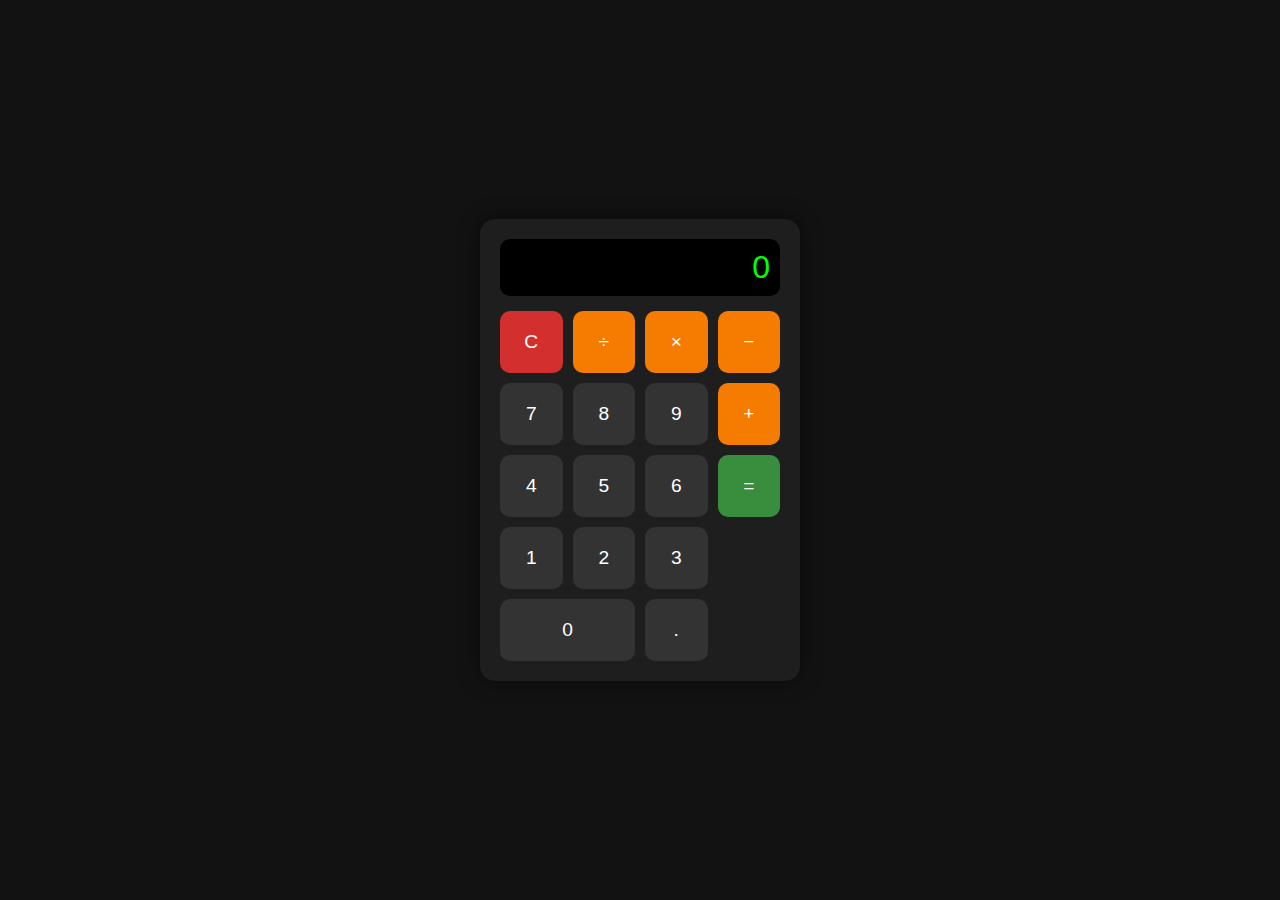
<file: calculator/index.html>
<!DOCTYPE html>
<html lang="en">
<head>
  <meta charset="UTF-8" />
  <meta name="viewport" content="width=device-width, initial-scale=1.0"/>
  <title>Simple Calculator</title>
  <style>
    * {
      box-sizing: border-box;
    }
    body {
      background: #121212;
      font-family: 'Segoe UI', sans-serif;
      display: flex;
      align-items: center;
      justify-content: center;
      height: 100vh;
      margin: 0;
    }
    .calculator {
      background: #1e1e1e;
      padding: 20px;
      border-radius: 15px;
      box-shadow: 0 0 20px rgba(0,0,0,0.5);
      width: 100%;
      max-width: 320px;
    }
    .display {
      background: #000;
      color: #0f0;
      font-size: 2rem;
      padding: 10px;
      border-radius: 10px;
      text-align: right;
      margin-bottom: 15px;
      overflow-x: auto;
    }
    .buttons {
      display: grid;
      grid-template-columns: repeat(4, 1fr);
      gap: 10px;
    }
    button {
      padding: 20px;
      font-size: 1.2rem;
      border: none;
      border-radius: 10px;
      background: #333;
      color: white;
      cursor: pointer;
      transition: background 0.2s;
    }
    button:hover {
      background: #444;
    }
    .operator {
      background: #f57c00;
      color: #fff;
    }
    .operator:hover {
      background: #e65100;
    }
    .equal {
      background: #388e3c;
    }
    .equal:hover {
      background: #2e7d32;
    }
    .clear {
      background: #d32f2f;
    }
    .clear:hover {
      background: #b71c1c;
    }
  </style>
</head>
<body>
  <div class="calculator">
    <div id="display" class="display">0</div>
    <div class="buttons">
      <button onclick="clearDisplay()" class="clear">C</button>
      <button onclick="appendOperator('/')" class="operator">÷</button>
      <button onclick="appendOperator('*')" class="operator">×</button>
      <button onclick="appendOperator('-')" class="operator">−</button>

      <button onclick="appendNumber('7')">7</button>
      <button onclick="appendNumber('8')">8</button>
      <button onclick="appendNumber('9')">9</button>
      <button onclick="appendOperator('+')" class="operator">+</button>

      <button onclick="appendNumber('4')">4</button>
      <button onclick="appendNumber('5')">5</button>
      <button onclick="appendNumber('6')">6</button>
      <button onclick="calculate()" class="equal" rowspan="2">=</button>

      <button onclick="appendNumber('1')">1</button>
      <button onclick="appendNumber('2')">2</button>
      <button onclick="appendNumber('3')">3</button>

      <button onclick="appendNumber('0')" style="grid-column: span 2;">0</button>
      <button onclick="appendNumber('.')">.</button>
    </div>
  </div>

  <script>
    let display = document.getElementById('display');
    let currentInput = '';

    function appendNumber(num) {
      if (currentInput === '0' && num !== '.') {
        currentInput = num;
      } else {
        currentInput += num;
      }
      display.textContent = currentInput;
    }

    function appendOperator(op) {
      if (currentInput !== '' && !/[+\-*/]$/.test(currentInput)) {
        currentInput += op;
        display.textContent = currentInput;
      }
    }

    function clearDisplay() {
      currentInput = '';
      display.textContent = '0';
    }

    function calculate() {
      try {
        currentInput = eval(currentInput).toString();
        display.textContent = currentInput;
      } catch {
        display.textContent = 'Error';
        currentInput = '';
      }
    }
  </script>
</body>
</html>
</file>
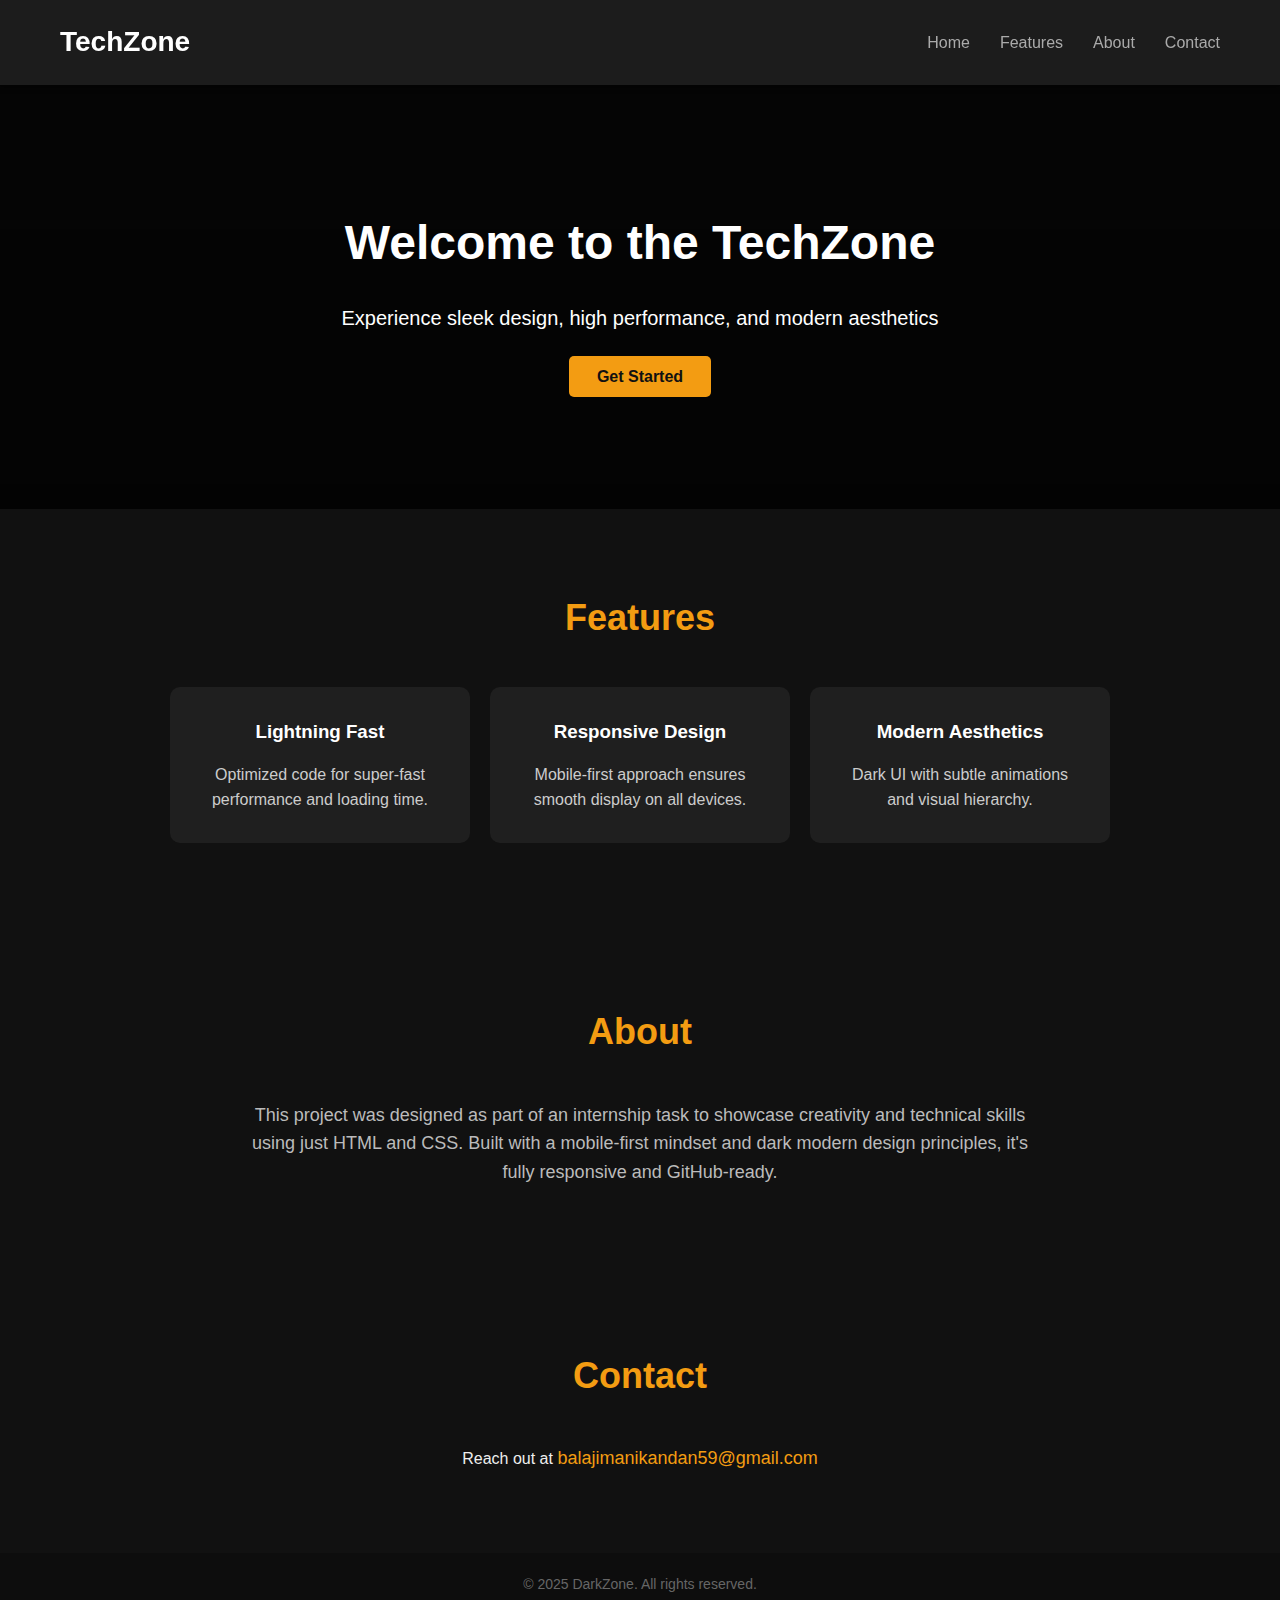
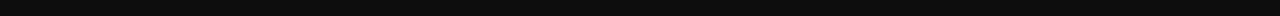
<file: Landing page/index.html>
<!DOCTYPE html>
<html lang="en">
<head>
  <meta charset="UTF-8" />
  <meta name="viewport" content="width=device-width, initial-scale=1.0" />
  <title>Dark Landing Page</title>
  <link rel="stylesheet" href="style.css" />
</head>
<body>

  <header>
    <div class="container">
      <h1 class="logo">TechZone</h1>
      <nav>
        <ul>
          <li><a href="#hero">Home</a></li>
          <li><a href="#features">Features</a></li>
          <li><a href="#about">About</a></li>
          <li><a href="#contact">Contact</a></li>
        </ul>
      </nav>
    </div>
  </header>

  <section id="hero">
    <div class="hero-content">
      <h2>Welcome to the TechZone</h2>
      <p>Experience sleek design, high performance, and modern aesthetics</p>
      <a href="#contact" class="btn">Get Started</a>
    </div>
  </section>

  <section id="features" class="section">
    <h2 class="section-title">Features</h2>
    <div class="features-container">
      <div class="feature-card">
        <h3>Lightning Fast</h3>
        <p>Optimized code for super-fast performance and loading time.</p>
      </div>
      <div class="feature-card">
        <h3>Responsive Design</h3>
        <p>Mobile-first approach ensures smooth display on all devices.</p>
      </div>
      <div class="feature-card">
        <h3>Modern Aesthetics</h3>
        <p>Dark UI with subtle animations and visual hierarchy.</p>
      </div>
    </div>
  </section>

  <section id="about" class="section">
    <h2 class="section-title">About</h2>
    <p class="about-text">
      This project was designed as part of an internship task to showcase creativity and technical skills using just HTML and CSS. Built with a mobile-first mindset and dark modern design principles, it's fully responsive and GitHub-ready.
    </p>
  </section>

  <section id="contact" class="section contact-section">
    <h2 class="section-title">Contact</h2>
    <p>Reach out at <a href="balajimanikandan59@.com">balajimanikandan59@gmail.com</a></p>
  </section>

  <footer>
    <p>&copy; 2025 DarkZone. All rights reserved.</p>
  </footer>

</body>
</html>
</file>
<file: Landing page/style.css>
/* Reset */
* {
  margin: 0;
  padding: 0;
  box-sizing: border-box;
}

/* Base styles */
body {
  font-family: 'Segoe UI', sans-serif;
  background-color: #111;
  color: #eee;
  line-height: 1.6;
}

a {
  color: #f39c12;
  text-decoration: none;
}

.container {
  max-width: 1200px;
  margin: auto;
  padding: 0 20px;
}

/* Header */
header {
  background: #1c1c1c;
  padding: 20px 0;
  position: sticky;
  top: 0;
  z-index: 1000;
  box-shadow: 0 2px 5px rgba(0,0,0,0.5);
}

header .container {
  display: flex;
  justify-content: space-between;
  align-items: center;
}

.logo {
  font-size: 28px;
  color: #fff;
}

nav ul {
  list-style: none;
  display: flex;
  gap: 30px;
}

nav ul li a {
  color: #aaa;
  transition: color 0.3s;
}

nav ul li a:hover {
  color: #fff;
}

/* Hero Section */
#hero {
  background: linear-gradient(rgba(0,0,0,0.7), rgba(0,0,0,0.8)), 
              url('https://source.unsplash.com/1600x900/?technology,dark') no-repeat center center/cover;
  color: #fff;
  text-align: center;
  padding: 120px 20px;
}

.hero-content h2 {
  font-size: 48px;
  margin-bottom: 20px;
}

.hero-content p {
  font-size: 20px;
  margin-bottom: 30px;
}

.btn {
  background: #f39c12;
  color: #111;
  padding: 12px 28px;
  font-weight: bold;
  border-radius: 5px;
  transition: background 0.3s;
}

.btn:hover {
  background: #e67e22;
}

/* Section Layout */
.section {
  padding: 80px 20px;
  text-align: center;
}

.section-title {
  font-size: 36px;
  margin-bottom: 40px;
  color: #f39c12;
}

/* Features */
.features-container {
  display: flex;
  gap: 20px;
  justify-content: center;
  flex-wrap: wrap;
}

.feature-card {
  background: #1f1f1f;
  padding: 30px;
  border-radius: 10px;
  width: 300px;
  transition: transform 0.3s, box-shadow 0.3s;
}

.feature-card:hover {
  transform: translateY(-10px);
  box-shadow: 0 10px 20px rgba(0,0,0,0.5);
}

.feature-card h3 {
  color: #fff;
  margin-bottom: 15px;
}

.feature-card p {
  color: #ccc;
}

/* About */
.about-text {
  max-width: 800px;
  margin: auto;
  font-size: 18px;
  color: #bbb;
}

/* Contact */
.contact-section a {
  font-size: 18px;
  color: #f39c12;
}

/* Footer */
footer {
  background: #0d0d0d;
  color: #666;
  text-align: center;
  padding: 20px 0;
  font-size: 14px;
}

/* Responsive */
@media (max-width: 768px) {
  nav ul {
    flex-direction: column;
    gap: 15px;
    align-items: center;
  }

  .hero-content h2 {
    font-size: 32px;
  }

  .feature-card {
    width: 90%;
  }
}
</file>
